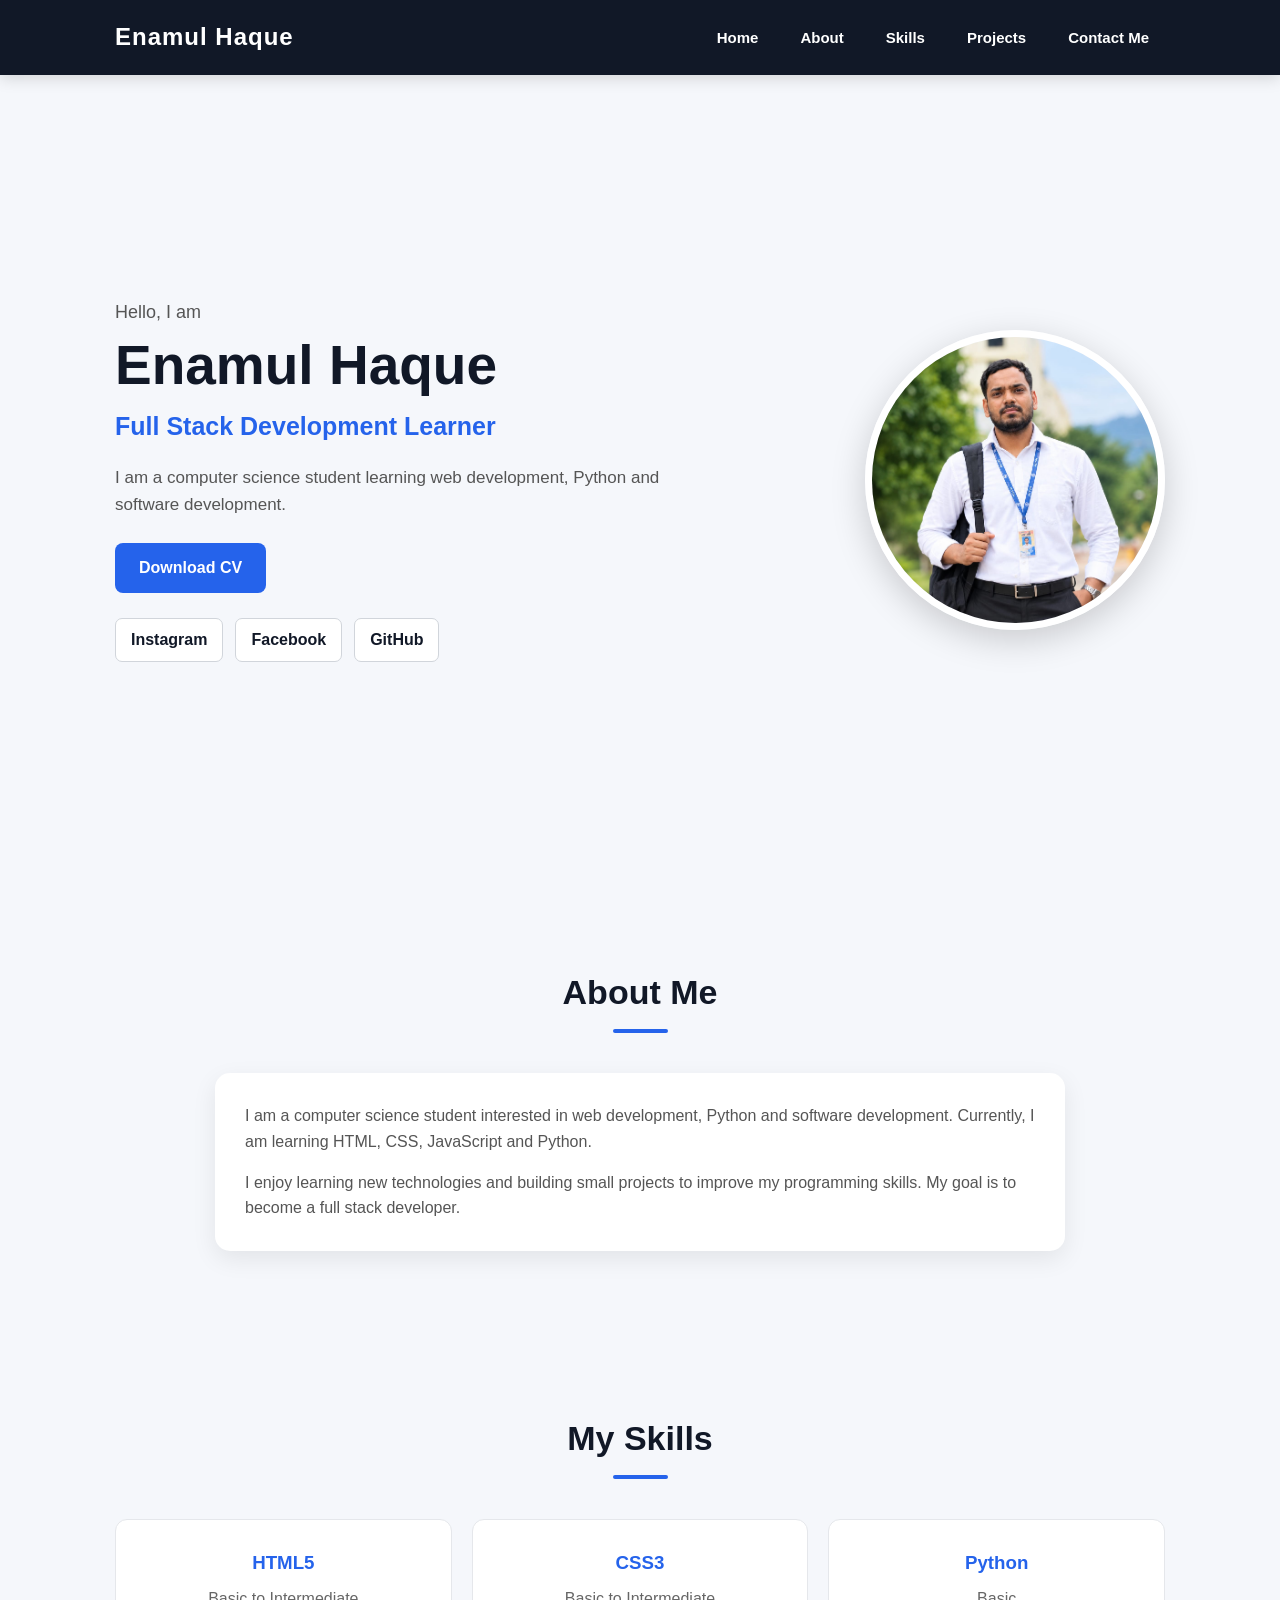
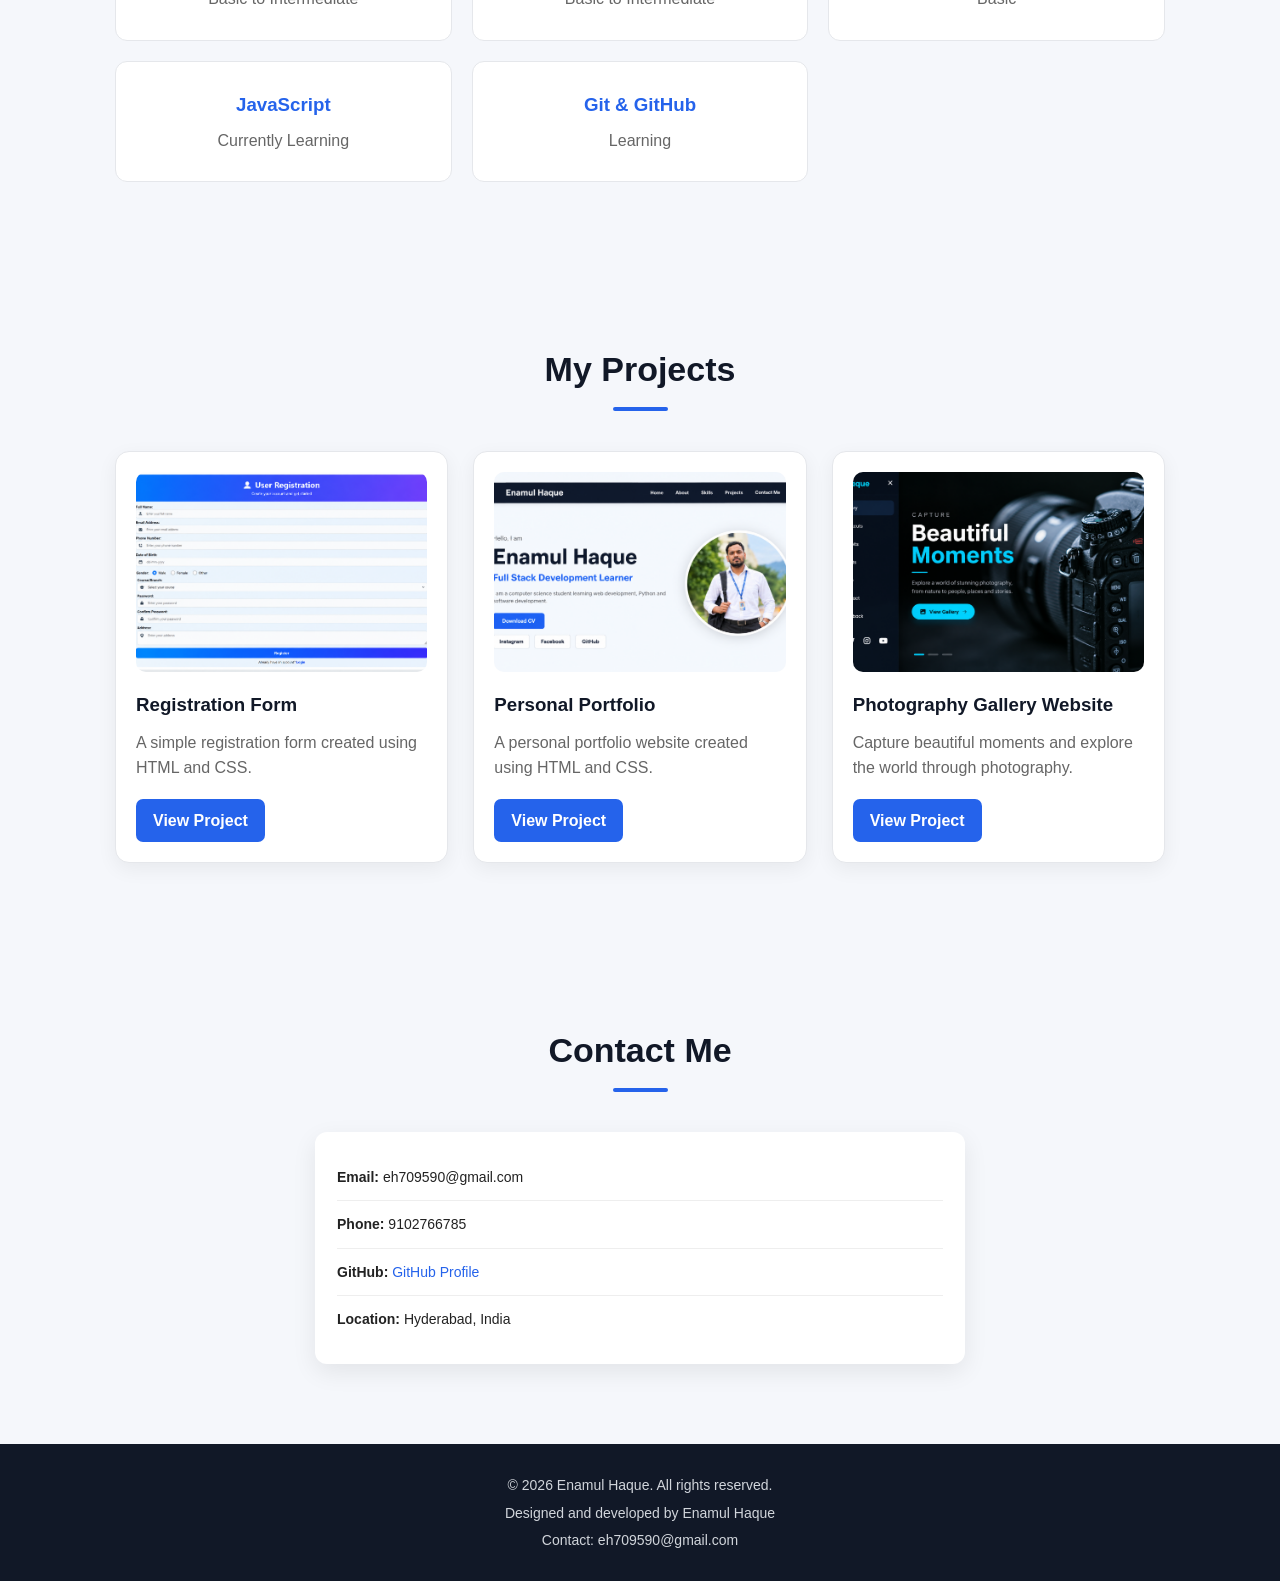
<file: index.html>
<!DOCTYPE html>    
<html lang="en">
<head>
    <meta charset="UTF-8">
    <meta name="viewport" content="width=device-width, initial-scale=1.0">

    <title>Enamul Haque | Portfolio</title>

    <link rel="stylesheet" href="index.css">
</head>

<body>
    <!-- ================= NAVBAR ================= -->
    <header>
        <nav>
            <h2 class="logo">Enamul Haque</h2>

            <ul>
                <li><a href="#home">Home</a></li>
                <li><a href="#about">About</a></li>
                <li><a href="#skills">Skills</a></li>
                <li><a href="#projects">Projects</a></li>
                <li><a href="#contact">Contact Me</a></li>
            </ul>
        </nav>
    </header>


    <!-- ================= HOME ================= -->
    <section id="home" class="home">

        <div class="home-text">

            <p>Hello, I am</p>

            <h1>Enamul Haque</h1>

            <h2>Full Stack Development Learner</h2>

            <p>
                I am a computer science student learning
                web development, Python and software development.
            </p>

            <a href="resume.pdf" class="btn resume-btn" download>
                Download CV
            </a>

            <!-- Social Links -->
            <div class="social-links">

                <a href="https://www.instagram.com/itz_laden_shaikh_?stkn=MTY3ZDBnamoyNGxnZg=="
                   target="_blank">
                    Instagram
                </a>

                <a href="https://www.facebook.com/share/19hUp2qFnt/"
                   target="_blank">
                    Facebook
                </a>

                <a href="https://github.com/enamulhaque-cse"
                   target="_blank">
                    GitHub
                </a>

            </div>

        </div>


        <!-- Profile Photo -->
        <div class="profile">

            <img src="MY PIC.JPEH.jpeg"
                 alt="Enamul Haque"
                 width="300"
                 height="300">

        </div>

    </section>


    <!-- ================= ABOUT ================= -->
    <section id="about" class="section">

        <h2>About Me</h2>

        <div class="about-box">

            <p>
                I am a computer science student interested in
                web development, Python and software development.
                Currently, I am learning HTML, CSS, JavaScript
                and Python.
            </p>

            <p>
                I enjoy learning new technologies and building
                small projects to improve my programming skills.
                My goal is to become a full stack developer.
            </p>

        </div>

    </section>


    <!-- ================= SKILLS ================= -->
    <section id="skills" class="section">

        <h2>My Skills</h2>

        <div class="skills-container">

            <div class="skill">
                <h3>HTML5</h3>
                <p>Basic to Intermediate</p>
            </div>

            <div class="skill">
                <h3>CSS3</h3>
                <p>Basic to Intermediate</p>
            </div>

            <div class="skill">
                <h3>Python</h3>
                <p>Basic</p>
            </div>

            <div class="skill">
                <h3>JavaScript</h3>
                <p>Currently Learning</p>
            </div>

            <div class="skill">
                <h3>Git &amp; GitHub</h3>
                <p>Learning</p>
            </div>

        </div>

    </section>


    <!-- ================= PROJECTS ================= -->
    <section id="projects" class="section">

        <h2>My Projects</h2>

        <div class="projects-container">


            <!-- Project 1 -->
            <div class="project">

                <div class="projects-image">
                <img src="registration.png" alt="Registration Form">
                </div>

                <h3>Registration Form</h3>

                <p>
                    A simple registration form created
                    using HTML and CSS.
                </p>

                <a href="Registaration Form.html"
                   class="project-btn"
                   target="_blank">
                    View Project
                </a>

            </div>


            <!-- Project 2 -->
            <div class="project">

                <div class="projects-image">
                <img src="portfolio.png" alt="Personal Portfolio">
                </div>

                <h3>Personal Portfolio</h3>

                <p>
                    A personal portfolio website created
                    using HTML and CSS.
                </p>

                <a href="index.html"
                   class="project-btn">
                    View Project
                </a>

            </div>


            <!-- Project 3 -->
            <div class="project">

                <div class="projects-image">
                <img src="photography.png" alt="Photography Gallery">
                </div>

                <h3>Photography Gallery Website</h3>
                
              <p>
                Capture beautiful moments and explore the world through photography.
               </p>  
                <a href="Gallery.html"
                   class="project-btn">
                    View Project
                </a>

            </div>
        </div>

    </section>


    <!-- ================= CONTACT ================= -->
    <section id="contact" class="section">

        <h2>Contact Me</h2>

        <div class="contact-box">

            <p>
                <strong>Email:</strong>
                eh709590@gmail.com
            </p>

            <p>
             <strong>Phone:</strong>
                9102766785
            </p>

            <p>
                <strong>GitHub:</strong>
                <a href="https://github.com/enamulhaque-cse"
                   target="_blank">
                    GitHub Profile
                </a>

            </p>
       
            <p>
                <strong>Location:</strong>
                Hyderabad, India
            </p>

        </div>

    </section>


    <!-- ================= FOOTER ================= -->
    <footer>

        <p>
            © 2026 Enamul Haque. All rights reserved.
        </p>

        <p>
            Designed and developed by Enamul Haque
        </p>

        <p>
            Contact: eh709590@gmail.com
        </p>

    </footer>


</body>
</html>
</file>
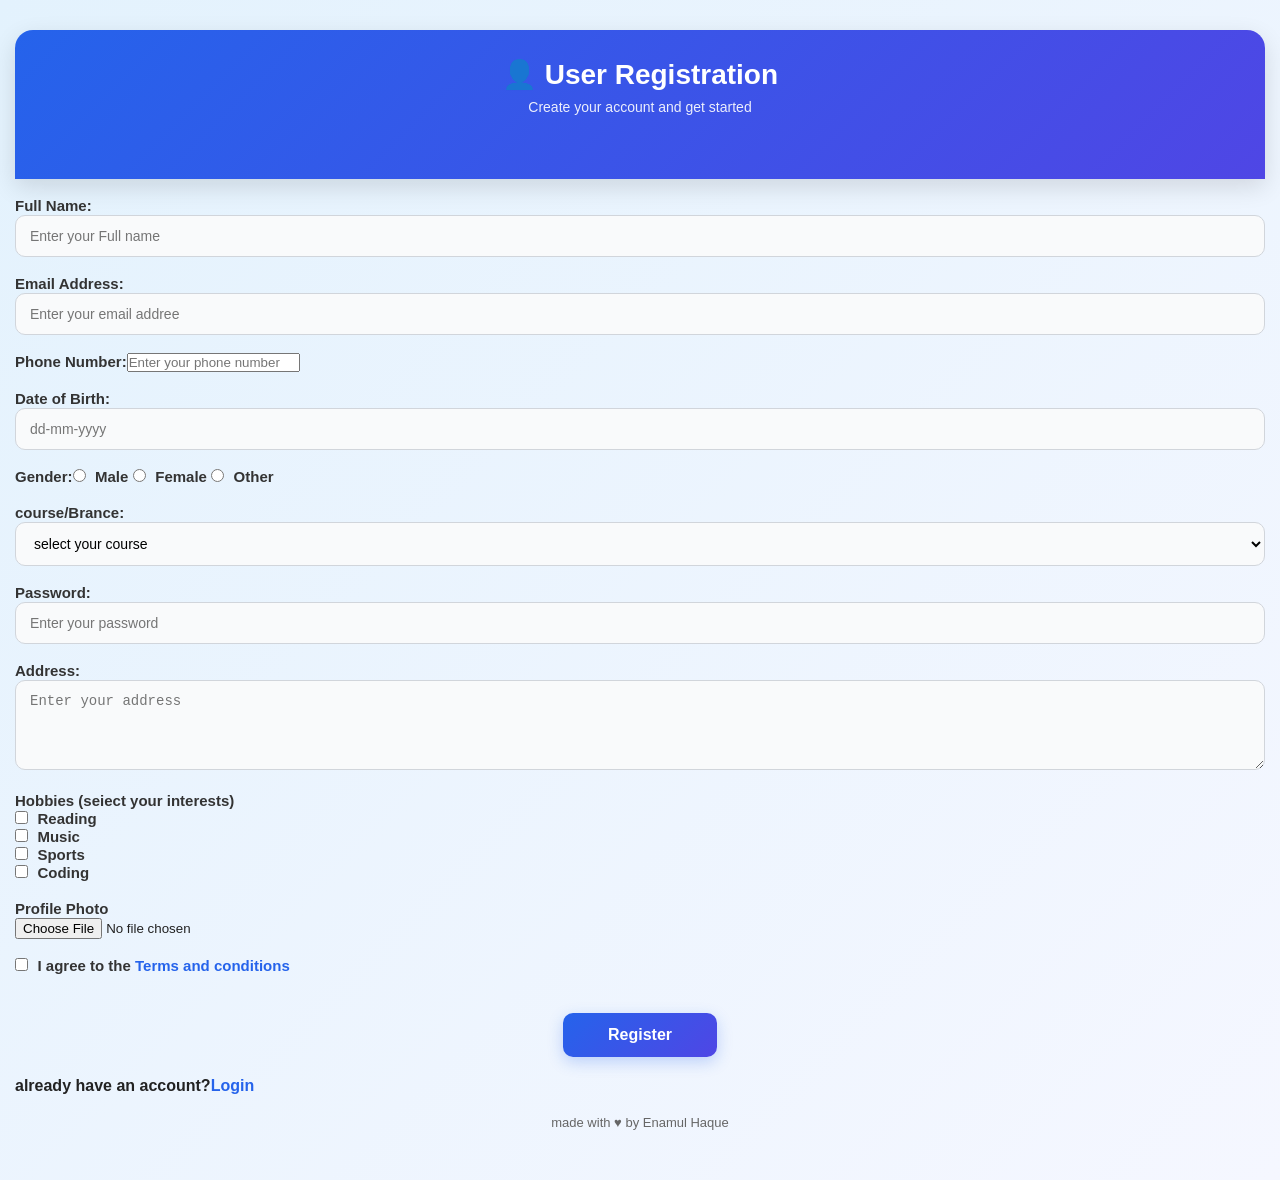
<file: Registaration Form.html>
<!DOCTYPE html>
<html lang="en">
<head>
    <meta charset="UTF-8">
    <meta name="viewport" content="width=device-width, initial-scale=1.0">
    <title>registaration form</title>
    <link rel="stylesheet" href="Registaration Form.css"/>
</head>
<body style="background-color: aliceblue;">
    <table border="black">
  <form action="/servers" >
    <div class="box">
    <h2>👤 User Registration</h2>
    <p>Create your account and get started</p><br/><br>
    </div>
    <br/>
    <form>
    <label for="Full name"><b>Full Name:</b></label>
    <input type="text" id="Full Name" placeholder="Enter your Full name"/> <br/><br/>
    <label for="Email Address"><b>Email Address:</b></label>
    <input type="text" id=" Email Address" placeholder="Enter your email addree"/><br/><br/>
    <label for="Phone Number"><b>Phone Number:</b></label>
    <input type="phone Number" id="phone number" placeholder="Enter your phone number"><br/><br/>
    <label for="Date of Birth"><b>Date of Birth:</b></label>
    <input type="date of birth" id="date of birth" placeholder="dd-mm-yyyy"><br/><br/>
    <label for="Gender"><b>Gender:<b></b></label>
    <input type="radio" name="Male" id="male" value="male"/>
    <label for="male"><b>Male</b></label>
    <input type="radio" name="female" id="female" value="female"/>
    <label for="female"> <b>Female </b></label>
    <input type="radio" name="other" id="other" value="other"/>
    <label for="other"><b>Other</b></label><br/><br/>
    <label for="Course/Branch"><b>course/Brance:</b></label>
    <select name="Course/Branch" id="Course/Branch">
        <option>select your course</option>
        <option>CSE</option>
        <option>EEE</option>
        <option>AL/ML</option>
        <option>ME</option>
    </select>
    <br/><br/>
    <label for="Passsword"><b>Password:</b></label>
    <input type="text" id="password" placeholder="Enter your password"/>
    <br/><br/>
    <label for="Address"><b>Address:</b></label><br/>
    <textarea name="massage" id="message" rows="4" cols="30" placeholder="Enter your address"></textarea>
    <br/><br/>
    <label for="Hobbies"><b>Hobbies</b> (seiect your interests)</label><br/>
    <input type="checkbox" name="Reading" id="Reading" value="Reading">
    <label for="Reading">Reading</label><br/>
    <input type="checkbox" name="Music" id="music" value="Music">
    <label for="Music">Music</label><br/>
    <input type="checkbox" name="sports" id="Sports" value="Sports">
    <label for="Sports">Sports</label><br/>
    <input type="checkbox" name="Coding" id="Coding" value="Coding">
    <label for="Coding">Coding</label>
    <br/></br>
    <label for="Profile Photo"><b>Profile Photo</label></b></label><br/>
    <input type="file" id="photo"/>
    <br/><br/>
    <input type="checkbox" id="terms" name="terms" required>
    <label for="terms">I agree to the <a href="Terms and conditions">Terms and conditions</a></label>
    <br/><br>
    <button>Register</button>
   </form>
   <p>already have an account?<a href="Login">Login</a>
   </p>
   </table>
   <h3>made with &hearts; by Enamul Haque<h3>

</body>
</html>
</file>
<file: index.css>
/* =========================
   RESET & GENERAL
========================= */

* {
    margin: 0;
    padding: 0;
    box-sizing: border-box;
    scroll-behavior: smooth;
}

html,
body {
    width: 100%;
    overflow-x: hidden;
}

body {
    font-family: Arial, Helvetica, sans-serif;
    background: #f5f7fb;
    color: #222;
    line-height: 1.6;
}


/* =========================
   NAVBAR
========================= */

header {
    width: 100%;
    background: #111827;
    position: sticky;
    top: 0;
    z-index: 1000;
    box-shadow: 0 3px 15px rgba(0, 0, 0, 0.15);
}

nav {
    width: 100%;
    max-width: 1100px;
    min-height: 75px;
    margin: auto;
    padding: 0 25px;

    display: flex;
    align-items: center;
    justify-content: space-between;
}

.logo {
    color: white;
    font-size: 24px;
    letter-spacing: 1px;
}

nav ul {
    display: flex;
    align-items: center;
    gap: 10px;
    list-style: none;
}

nav ul li a {
    display: block;
    color: white;
    text-decoration: none;

    padding: 9px 15px;
    border: 1px solid transparent;
    border-radius: 8px;

    font-size: 15px;
    font-weight: 600;

    transition: 0.3s;
}

nav ul li a:hover {
    background: white;
    color: #111827;
}


/* =========================
   HOME
========================= */

.home {
    width: 100%;
    max-width: 1100px;
    min-height: 90vh;

    margin: auto;
    padding: 70px 25px;

    display: flex;
    align-items: center;
    justify-content: space-between;
    gap: 50px;
}

.home-text {
    width: 100%;
    max-width: 600px;
}

.home-text > p:first-child {
    color: #555;
    font-size: 18px;
    margin-bottom: 5px;
}

.home-text h1 {
    color: #111827;
    font-size: 55px;
    line-height: 1.2;
    margin-bottom: 8px;
}

.home-text h2 {
    color: #2563eb;
    font-size: 25px;
    margin-bottom: 18px;
}

.home-text p {
    color: #555;
    font-size: 17px;
}


/* =========================
   CV BUTTON
========================= */

.btn {
    display: inline-block;

    margin-top: 25px;
    padding: 12px 24px;

    background: #2563eb;
    color: white;

    text-decoration: none;
    border-radius: 8px;

    font-weight: bold;

    transition: 0.3s;
}

.btn:hover {
    background: #111827;
    transform: translateY(-2px);
}


/* =========================
   SOCIAL LINKS
========================= */

.social-links {
    display: flex;
    flex-wrap: wrap;
    gap: 12px;
    margin-top: 25px;
}

.social-links a {
    color: #111827;
    background: white;

    text-decoration: none;

    border: 1px solid #d1d5db;
    padding: 8px 15px;
    border-radius: 7px;

    font-weight: 600;

    transition: 0.3s;
}

.social-links a:hover {
    background: #111827;
    color: white;
}


/* =========================
   PROFILE PHOTO
========================= */

.profile {
    display: flex;
    justify-content: center;
    align-items: center;
    flex-shrink: 0;
}

.profile img {
    width: 300px;
    height: 300px;

    object-fit: cover;
    border-radius: 50%;

    border: 7px solid white;

    box-shadow: 0 10px 35px rgba(0, 0, 0, 0.18);
}


/* =========================
   COMMON SECTION
========================= */

.section {
    width: 100%;
    max-width: 1100px;

    margin: auto;
    padding: 80px 25px;
}

.section > h2 {
    text-align: center;

    color: #111827;
    font-size: 34px;

    margin-bottom: 40px;
}

.section > h2::after {
    content: "";

    display: block;

    width: 55px;
    height: 4px;

    background: #2563eb;

    margin: 10px auto 0;

    border-radius: 5px;
}


/* =========================
   ABOUT
========================= */

.about-box {
    width: 100%;
    max-width: 850px;

    margin: auto;
    padding: 30px;

    background: white;

    border-radius: 15px;

    box-shadow: 0 8px 25px rgba(0, 0, 0, 0.08);
}

.about-box p {
    color: #555;
    font-size: 16px;

    margin-bottom: 15px;
}

.about-box p:last-child {
    margin-bottom: 0;
}


/* =========================
   SKILLS
========================= */

.skills-container {
    width: 100%;

    display: grid;
    grid-template-columns: repeat(3, 1fr);

    gap: 20px;
}

.skill {
    width: 100%;

    background: white;

    padding: 28px 20px;

    text-align: center;

    border-radius: 12px;
    border: 1px solid #e5e7eb;

    transition: 0.3s;
}

.skill:hover {
    transform: translateY(-7px);

    box-shadow: 0 10px 25px rgba(0, 0, 0, 0.10);
}

.skill h3 {
    color: #2563eb;
    margin-bottom: 8px;
}

.skill p {
    color: #666;
}


/* =========================
   PROJECTS
========================= */

.projects-container {
    width: 100%;

    display: grid;
    grid-template-columns: repeat(3, 1fr);

    gap: 25px;
}

.project {
    width: 100%;

    background: white;

    padding: 20px;

    border-radius: 14px;
    border: 1px solid #e5e7eb;

    box-shadow: 0 6px 20px rgba(0, 0, 0, 0.06);

    transition: 0.3s;
}

.project:hover {
    transform: translateY(-7px);

    box-shadow: 0 12px 28px rgba(0, 0, 0, 0.12);
}
  .projects-image {
    width: 100%;
    height: 200px;

    border-radius: 10px;
    overflow: hidden;

    margin-bottom: 18px;
}

.projects-image img {
    width: 100%;
    height: 100%;

    object-fit: cover;
    object-position: top;

    display: block;
}

.project h3 {
    color: #111827;
    margin-bottom: 10px;
}

.project p {
    color: #666;
    margin-bottom: 18px;
}

.project-btn {
    display: inline-block;

    background: #2563eb;
    color: white;

    text-decoration: none;

    padding: 9px 17px;

    border-radius: 7px;

    font-weight: 600;

    transition: 0.3s;
}

.project-btn:hover {
    background: #111827;
}


/* =========================
   CONTACT
========================= */

.contact-box {
    width: 100%;
    max-width: 650px;

    margin: auto;
    padding: 30px;

    background: white;

    border-radius: 15px;

    box-shadow: 0 8px 25px rgba(0, 0, 0, 0.08);
}

.contact-box p {
    padding: 12px 0;

    border-bottom: 1px solid #eee;

    overflow-wrap: break-word;
}

.contact-box p:last-child {
    border-bottom: none;
}

.contact-box a {
    color: #2563eb;
    text-decoration: none;
}


/* =========================
   FOOTER
========================= */

footer {
    width: 100%;

    background: #111827;
    color: white;

    text-align: center;

    padding: 30px 20px;
}

footer p {
    color: #d1d5db;
    margin: 5px 0;
}


/* =====================================================
   TABLET
===================================================== */

@media (max-width: 900px) {

    nav {
        padding: 15px 20px;
    }

    .home {
        gap: 30px;
    }

    .home-text h1 {
        font-size: 45px;
    }

    .profile img {
        width: 250px;
        height: 250px;
    }

    .skills-container,
    .projects-container {
        grid-template-columns: repeat(2, 1fr);
    }
}


/* =====================================================
   MOBILE PHONE
===================================================== */

@media (max-width: 600px) {

    html,
    body {
        width: 100%;
        max-width: 100%;
        overflow-x: hidden;
    }


    /* ---------- NAVBAR ---------- */

    nav {
        width: 100%;

        min-height: auto;

        padding: 15px 10px;

        flex-direction: column;

        gap: 12px;
    }

    .logo {
        font-size: 21px;
    }

    nav ul {
        width: 100%;

        display: flex;

        justify-content: center;
        align-items: center;

        flex-wrap: wrap;

        gap: 6px;
    }

    nav ul li a {
        padding: 7px 10px;

        font-size: 13px;
    }


    /* ---------- HOME ---------- */

    .home {
        width: 100%;

        min-height: auto;

        padding: 50px 18px;

        flex-direction: column-reverse;

        text-align: center;

        gap: 30px;
    }

    .home-text {
        width: 100%;
    }

    .home-text > p:first-child {
        font-size: 16px;
    }

    .home-text h1 {
        font-size: 35px;

        line-height: 1.2;

        word-break: break-word;
    }

    .home-text h2 {
        font-size: 20px;

        line-height: 1.4;
    }

    .home-text p {
        font-size: 15px;
    }


    /* ---------- PROFILE ---------- */

    .profile {
        width: 100%;
    }

    .profile img {
        width: 190px;
        height: 190px;
    }


    /* ---------- SOCIAL ---------- */

    .social-links {
        justify-content: center;

        flex-wrap: wrap;

        gap: 8px;
    }

    .social-links a {
        font-size: 13px;

        padding: 7px 11px;
    }


    /* ---------- SECTIONS ---------- */

    .section {
        width: 100%;

        padding: 55px 18px;
    }

    .section > h2 {
        font-size: 28px;

        margin-bottom: 30px;
    }


    /* ---------- ABOUT ---------- */

    .about-box {
        width: 100%;

        padding: 22px;

        border-radius: 12px;
    }

    .about-box p {
        font-size: 15px;
    }


    /* ---------- SKILLS ---------- */

    .skills-container {
        width: 100%;

        grid-template-columns: 1fr;

        gap: 15px;
    }

    .skill {
        width: 100%;

        padding: 22px 15px;
    }


    /* ---------- PROJECTS ---------- */

    .projects-container {
        width: 100%;

        grid-template-columns: 1fr;

        gap: 20px;
    }

    .project {
        width: 100%;

        padding: 18px;
    }
   
    S.projects-image {
    height: 150px;
    display: flex;
    justify-content: center;
    align-items: center;
    text-align: center;
    padding: 10px;
    box-sizing: border-box;
}

.projects-image h3 {
    margin: 0;
}
```

       
       
    }
   

    /* ---------- CONTACT ---------- */

    .contact-box {
        width: 100%;

        padding: 22px;

        border-radius: 12px;
    }

    .contact-box p {
        font-size: 14px;
    }


    /* ---------- FOOTER ---------- */

    footer {
        width: 100%;

        padding: 25px 15px;

        font-size: 14px;
    }

}
</file>
<file: Registaration Form.css>
* {
    margin: 0;
    padding: 0;
    box-sizing: border-box;
}

body {
    font-family: Arial, sans-serif;
    background: linear-gradient(135deg, #e3f2fd, #f5f7ff) !important;
    min-height: 100vh;
    padding: 30px 15px;
    color: #222;
}

/* Main Form */
form {
    max-width: 700px;
    margin: auto;
}

/* Header Box */
.box {
    background: linear-gradient(135deg, #2563eb, #4f46e5);
    color: white;
    padding: 28px 20px;
    text-align: center;
    border-radius: 18px 18px 0 0;
    box-shadow: 0 8px 25px rgba(0, 0, 0, 0.12);
}

.box h2 {
    font-size: 28px;
    margin-bottom: 8px;
}

.box p {
    font-size: 14px;
    opacity: 0.9;
}

/* Table */
table {
    width: 100%;
    border: none !important;
    border-collapse: collapse;
    background: white;
}

/* Table Cells */
td {
    padding: 10px 12px;
    border: none;
}

/* Labels */
label {
    font-weight: 600;
    color: #333;
    font-size: 15px;
}

/* Text Inputs */
input[type="text"],
input[type="email"],
input[type="tel"],
input[type="phone"],
input[type="password"],
input[type="date"],
input[type="date of birth"],
select,
textarea {
    width: 100%;
    padding: 12px 14px;
    border: 1px solid #d1d5db;
    border-radius: 10px;
    outline: none;
    font-size: 14px;
    background: #f9fafb;
    transition: 0.3s;
}

/* Focus Effect */
input:focus,
select:focus,
textarea:focus {
    border-color: #2563eb;
    background: white;
    box-shadow: 0 0 0 3px rgba(37, 99, 235, 0.12);
}

/* Textarea */
textarea {
    min-height: 90px;
    resize: vertical;
}

/* Radio & Checkbox */
input[type="radio"],
input[type="checkbox"] {
    width: auto;
    margin-right: 5px;
    accent-color: #2563eb;
}

/* Links */
a {
    color: #2563eb;
    text-decoration: none;
    font-weight: 600;
}

a:hover {
    text-decoration: underline;
}

/* Register Button */
button {
    display: block;
    margin: 20px auto;
    padding: 13px 45px;
    border: none;
    border-radius: 10px;
    background: linear-gradient(135deg, #2563eb, #4f46e5);
    color: white;
    font-size: 16px;
    font-weight: bold;
    cursor: pointer;
    transition: 0.3s;
    box-shadow: 0 5px 15px rgba(37, 99, 235, 0.25);
}

button:hover {
    transform: translateY(-2px);
    box-shadow: 0 8px 20px rgba(37, 99, 235, 0.35);
}

/* Login Text */
form p {
    text-align: center;
    margin: 15px 0;
    color: #555;
}

/* Footer */
h3 {
    text-align: center;
    color: #666;
    font-size: 13px;
    font-weight: normal;
    margin-top: 20px;
}

/* Mobile */
@media (max-width: 600px) {

    body {
        padding: 15px 8px;
    }

    form {
        width: 100%;
    }

    .box {
        padding: 22px 12px;
        border-radius: 15px 15px 0 0;
    }

    .box h2 {
        font-size: 23px;
    }

    td {
        padding: 8px 6px;
    }

    label {
        font-size: 14px;
    }

    input,
    select,
    textarea {
        font-size: 14px;
    }

    button {
        width: 90%;
    }
}
</file>
